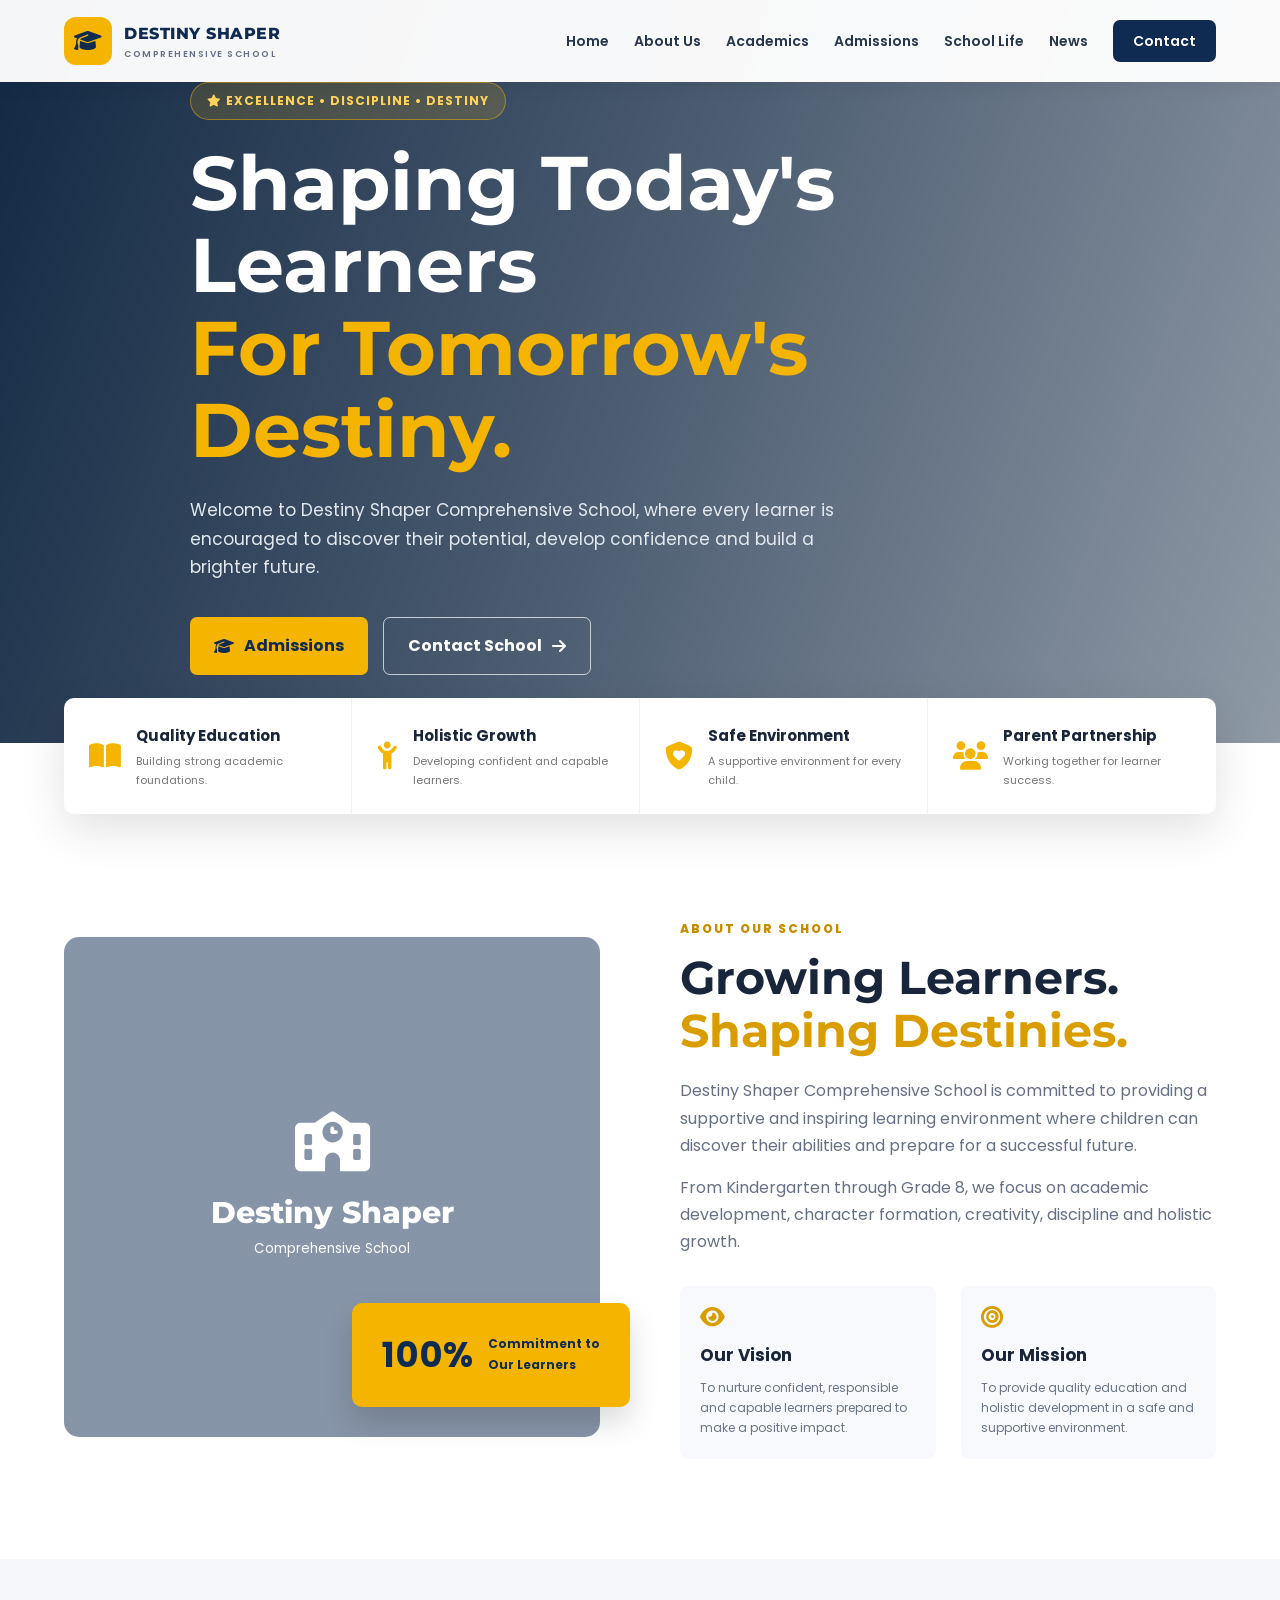
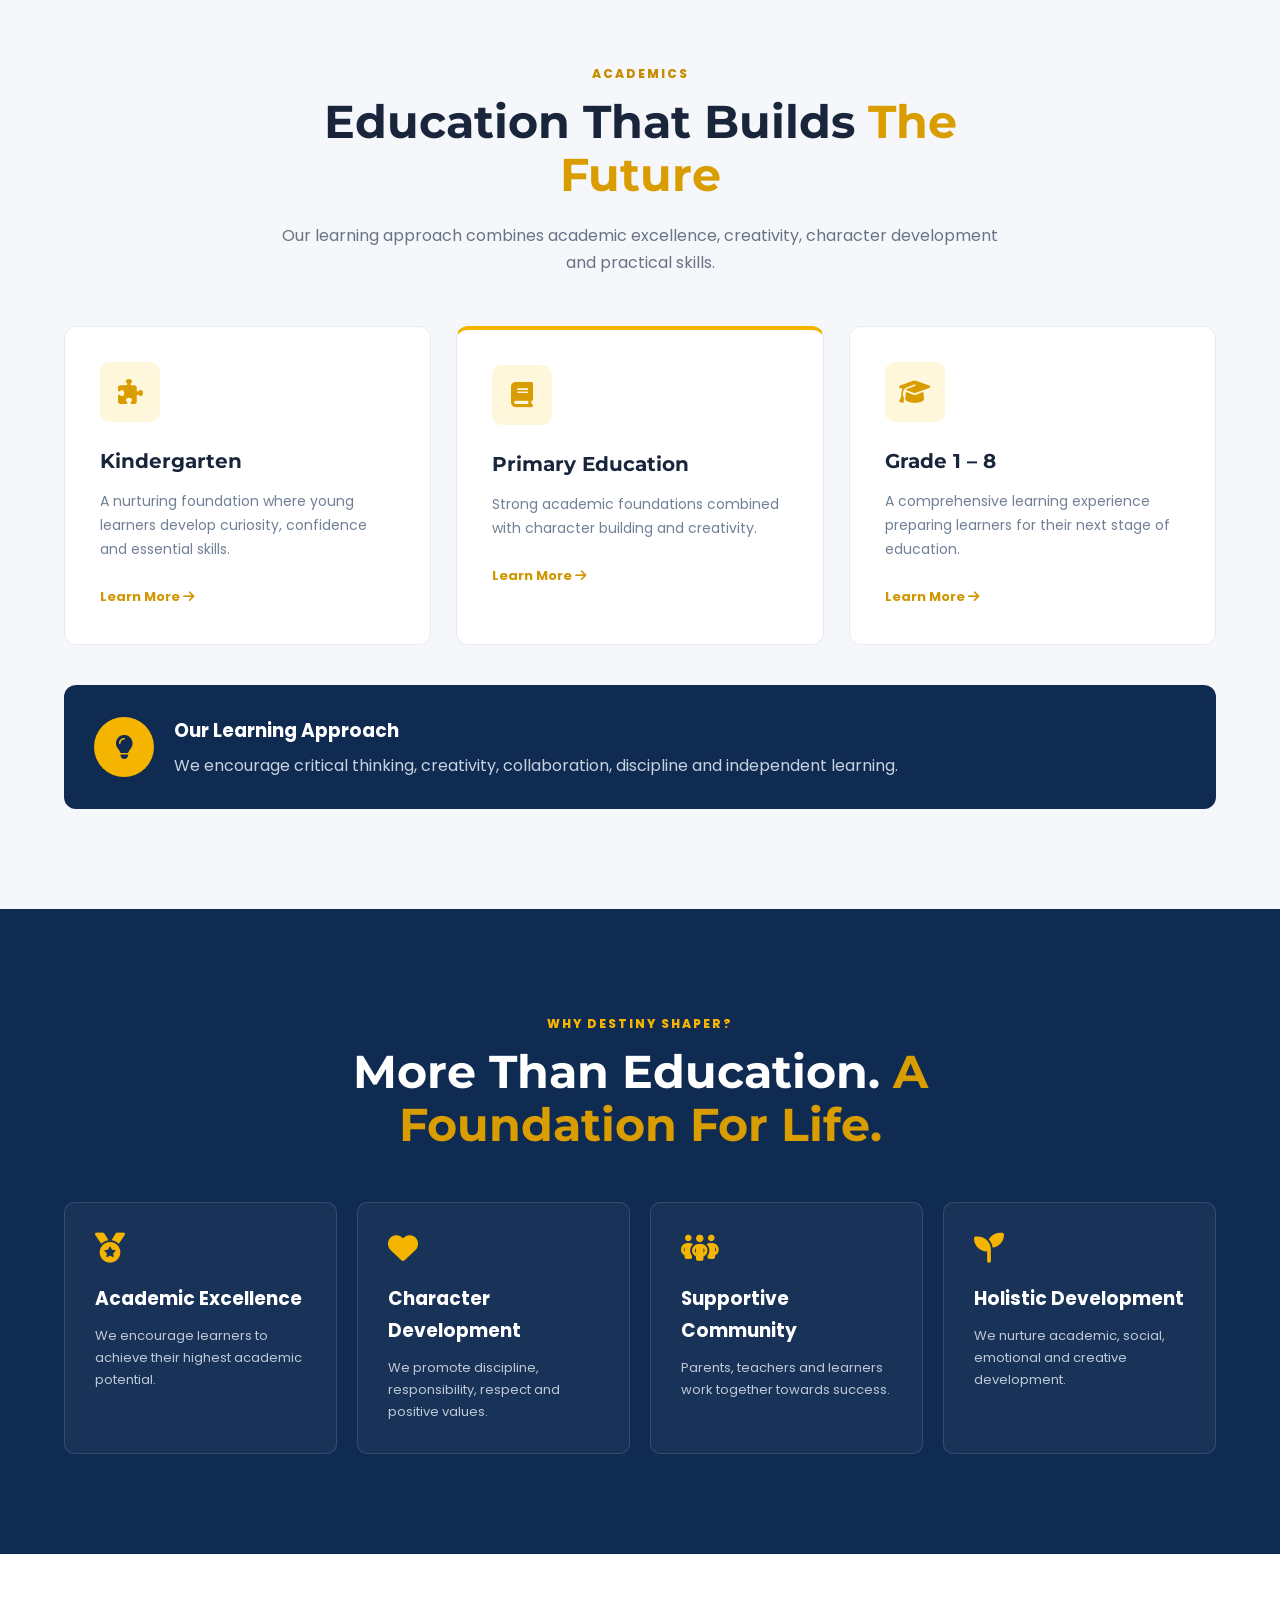
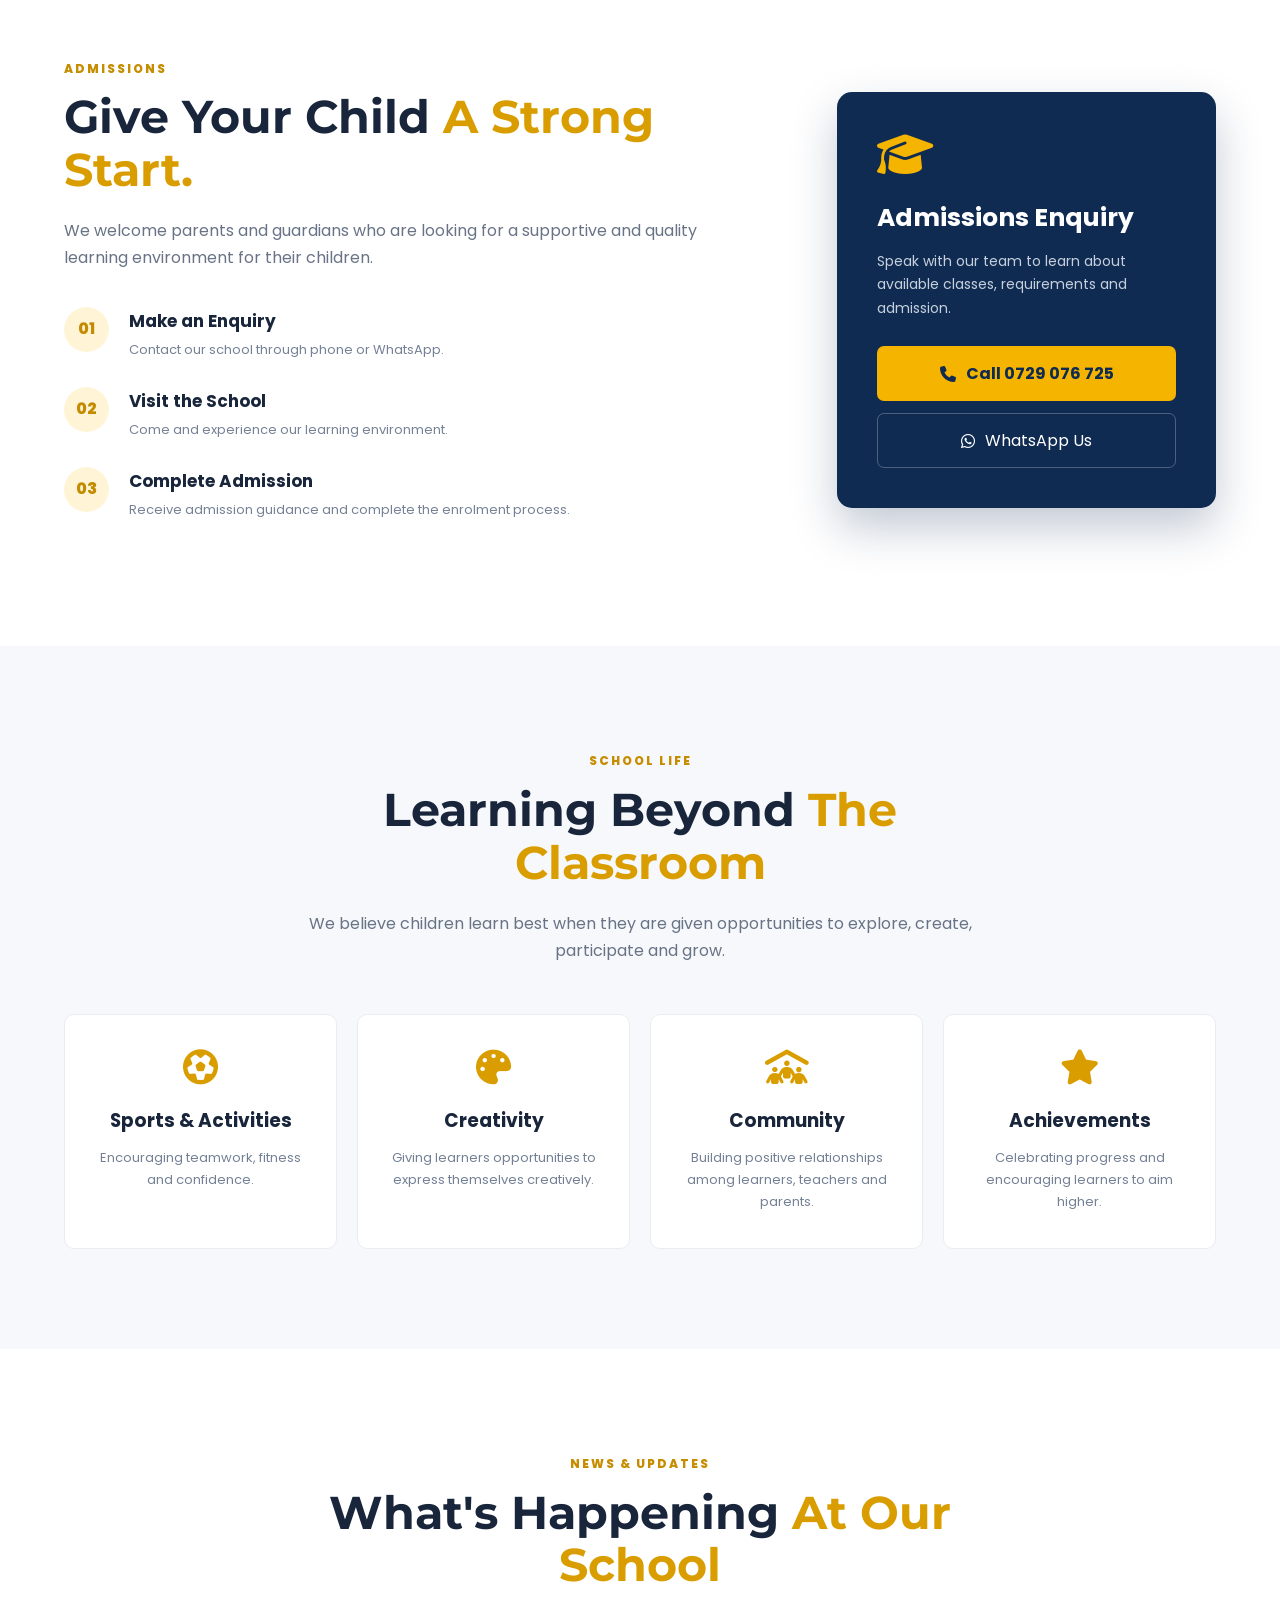
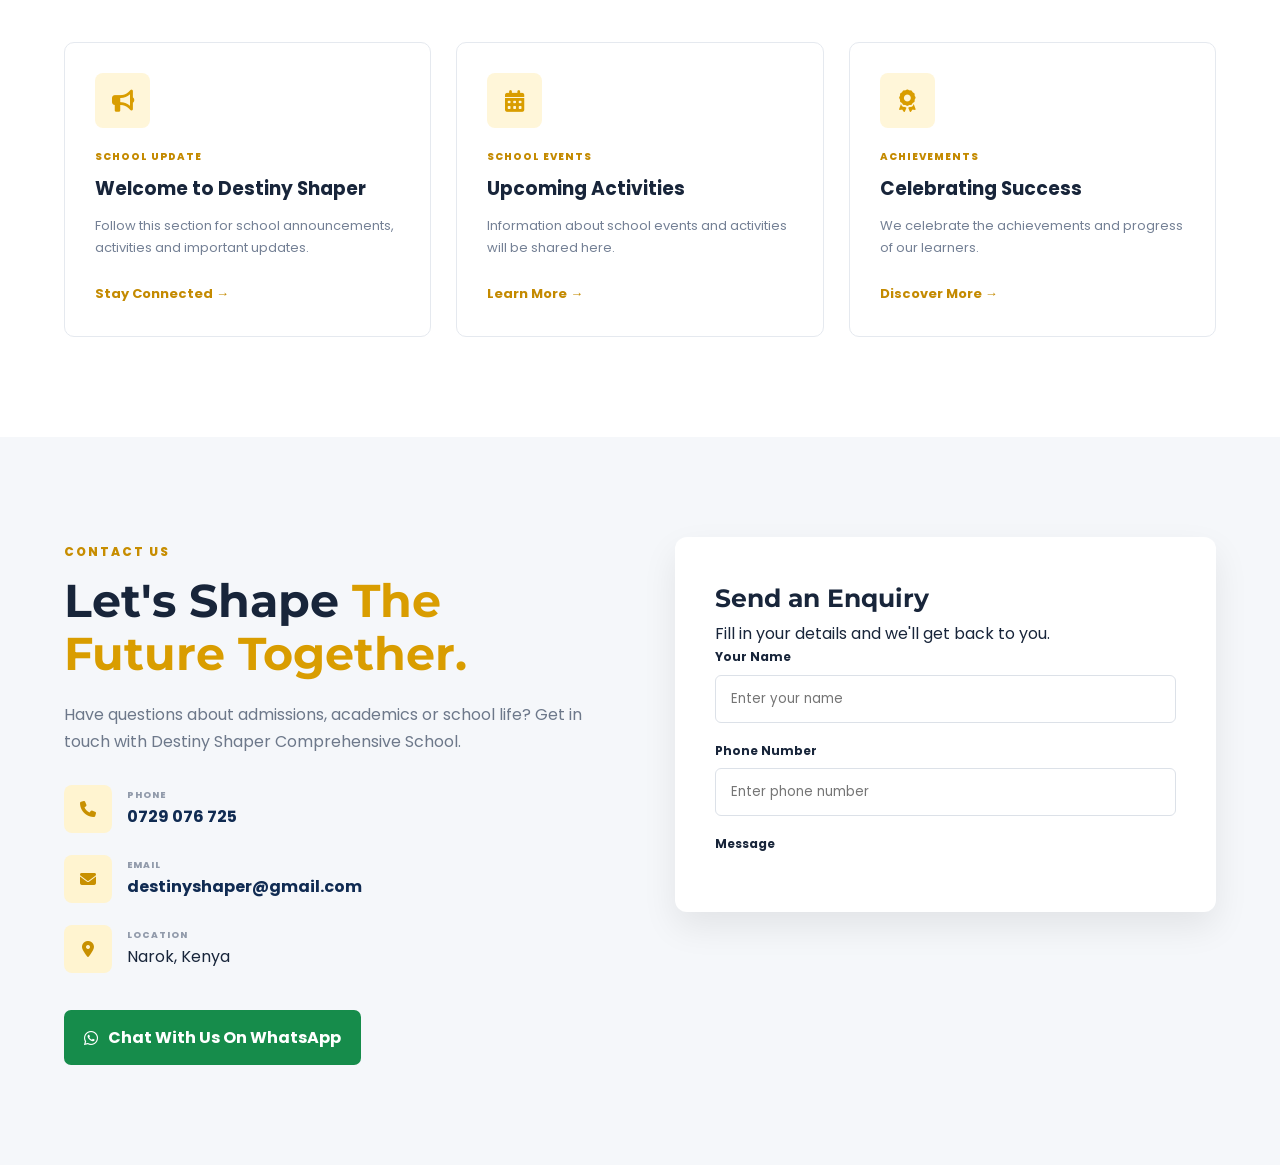
<file: DSS/index.html>
<!DOCTYPE html>
<html lang="en">
<head>
    <meta charset="UTF-8">
    <meta name="viewport" content="width=device-width, initial-scale=1.0">

    <title>Destiny Shaper Comprehensive School | Narok, Kenya</title>

    <meta name="description"
          content="Destiny Shaper Comprehensive School - nurturing confident, disciplined and capable learners from Kindergarten through Grade 8.">

    <link rel="stylesheet" href="style.css">

    <!-- Google Fonts -->
    <link rel="preconnect" href="https://fonts.googleapis.com">
    <link rel="preconnect" href="https://fonts.gstatic.com" crossorigin>

    <link href="https://fonts.googleapis.com/css2?family=Montserrat:wght@400;500;600;700;800&family=Poppins:wght@400;500;600;700&display=swap"
          rel="stylesheet">

    <!-- Icons -->
    <link rel="stylesheet"
          href="https://cdnjs.cloudflare.com/ajax/libs/font-awesome/6.5.2/css/all.min.css">
</head>

<body>

<!-- ================= NAVIGATION ================= -->

<header class="header">

    <nav class="navbar container">

        <a href="#home" class="logo">
            <div class="logo-icon">
                <i class="fa-solid fa-graduation-cap"></i>
            </div>

            <div>
                <span>DESTINY SHAPER</span>
                <small>COMPREHENSIVE SCHOOL</small>
            </div>
        </a>

        <button class="menu-btn" id="menuBtn">
            <i class="fa-solid fa-bars"></i>
        </button>

        <ul class="nav-links" id="navLinks">
            <li><a href="#home">Home</a></li>
            <li><a href="#about">About Us</a></li>
            <li><a href="#academics">Academics</a></li>
            <li><a href="#admissions">Admissions</a></li>
            <li><a href="#life">School Life</a></li>
            <li><a href="#news">News</a></li>
            <li><a href="#contact" class="nav-contact">Contact</a></li>
        </ul>

    </nav>

</header>


<!-- ================= HERO ================= -->
<section class="hero" id="home">

    <div class="hero-overlay"></div>

    <div class="hero-content container">

        <span class="hero-tag">
            <i class="fa-solid fa-star"></i>
            EXCELLENCE • DISCIPLINE • DESTINY
        </span>

        <h1>
            Shaping Today's Learners
            <span>For Tomorrow's Destiny.</span>
        </h1>

        <p>
            Welcome to Destiny Shaper Comprehensive School,
            where every learner is encouraged to discover their potential,
            develop confidence and build a brighter future.
        </p>

        <div class="hero-buttons">

            <a href="#admissions" class="btn btn-primary">
                <i class="fa-solid fa-graduation-cap"></i>
                Admissions
            </a>

            <a href="#contact" class="btn btn-outline">
                Contact School
                <i class="fa-solid fa-arrow-right"></i>
            </a>

        </div>

        <div class="hero-info">

            <div>
                <i class="fa-solid fa-school"></i>
                <span>Kindergarten – Grade 8</span>
            </div>

            <div>
                <i class="fa-solid fa-location-dot"></i>
                <span>Narok, Kenya</span>
            </div>

        </div>

    </div>

</section>


<!-- ================= QUICK FEATURES ================= -->

<section class="quick-section">

    <div class="container quick-grid">

        <div class="quick-card">
            <i class="fa-solid fa-book-open"></i>

            <div>
                <h3>Quality Education</h3>
                <p>Building strong academic foundations.</p>
            </div>
        </div>

        <div class="quick-card">
            <i class="fa-solid fa-child-reaching"></i>

            <div>
                <h3>Holistic Growth</h3>
                <p>Developing confident and capable learners.</p>
            </div>
        </div>

        <div class="quick-card">
            <i class="fa-solid fa-shield-heart"></i>

            <div>
                <h3>Safe Environment</h3>
                <p>A supportive environment for every child.</p>
            </div>
        </div>

        <div class="quick-card">
            <i class="fa-solid fa-users"></i>

            <div>
                <h3>Parent Partnership</h3>
                <p>Working together for learner success.</p>
            </div>
        </div>

    </div>

</section>


<!-- ================= ABOUT ================= -->

<section class="section about" id="about">

    <div class="container two-column">

        <div class="about-image">

            <div class="image-placeholder">
                <i class="fa-solid fa-school"></i>
                <span>Destiny Shaper</span>
                <small>Comprehensive School</small>
            </div>

            <div class="experience-card">
                <strong>100%</strong>
                <span>Commitment to<br>Our Learners</span>
            </div>

        </div>


        <div class="section-content">

            <span class="section-label">ABOUT OUR SCHOOL</span>

            <h2>
                Growing Learners.
                <span>Shaping Destinies.</span>
            </h2>

            <p>
                Destiny Shaper Comprehensive School is committed to
                providing a supportive and inspiring learning environment
                where children can discover their abilities and prepare
                for a successful future.
            </p>

            <p>
                From Kindergarten through Grade 8, we focus on academic
                development, character formation, creativity, discipline
                and holistic growth.
            </p>

            <div class="mission-grid">

                <div>
                    <i class="fa-solid fa-eye"></i>
                    <h3>Our Vision</h3>
                    <p>
                        To nurture confident, responsible and capable
                        learners prepared to make a positive impact.
                    </p>
                </div>

                <div>
                    <i class="fa-solid fa-bullseye"></i>
                    <h3>Our Mission</h3>
                    <p>
                        To provide quality education and holistic development
                        in a safe and supportive environment.
                    </p>
                </div>

            </div>

        </div>

    </div>

</section>


<!-- ================= ACADEMICS ================= -->

<section class="section academics" id="academics">

    <div class="container">

        <div class="section-heading">

            <span class="section-label">ACADEMICS</span>

            <h2>
                Education That Builds
                <span>The Future</span>
            </h2>

            <p>
                Our learning approach combines academic excellence,
                creativity, character development and practical skills.
            </p>

        </div>


        <div class="academic-grid">

            <div class="academic-card">

                <div class="academic-icon">
                    <i class="fa-solid fa-puzzle-piece"></i>
                </div>

                <h3>Kindergarten</h3>

                <p>
                    A nurturing foundation where young learners
                    develop curiosity, confidence and essential skills.
                </p>

                <a href="#contact">
                    Learn More <i class="fa-solid fa-arrow-right"></i>
                </a>

            </div>


            <div class="academic-card featured">

                <div class="academic-icon">
                    <i class="fa-solid fa-book"></i>
                </div>

                <h3>Primary Education</h3>

                <p>
                    Strong academic foundations combined with
                    character building and creativity.
                </p>

                <a href="#contact">
                    Learn More <i class="fa-solid fa-arrow-right"></i>
                </a>

            </div>


            <div class="academic-card">

                <div class="academic-icon">
                    <i class="fa-solid fa-graduation-cap"></i>
                </div>

                <h3>Grade 1 – 8</h3>

                <p>
                    A comprehensive learning experience preparing
                    learners for their next stage of education.
                </p>

                <a href="#contact">
                    Learn More <i class="fa-solid fa-arrow-right"></i>
                </a>

            </div>

        </div>


        <div class="learning-box">

            <div>
                <i class="fa-solid fa-lightbulb"></i>
            </div>

            <div>
                <h3>Our Learning Approach</h3>

                <p>
                    We encourage critical thinking, creativity,
                    collaboration, discipline and independent learning.
                </p>
            </div>

        </div>

    </div>

</section>


<!-- ================= WHY CHOOSE US ================= -->

<section class="why-section">

    <div class="container">

        <div class="section-heading light">

            <span class="section-label">WHY DESTINY SHAPER?</span>

            <h2>
                More Than Education.
                <span>A Foundation For Life.</span>
            </h2>

        </div>


        <div class="why-grid">

            <div class="why-card">
                <i class="fa-solid fa-medal"></i>
                <h3>Academic Excellence</h3>
                <p>
                    We encourage learners to achieve their highest
                    academic potential.
                </p>
            </div>

            <div class="why-card">
                <i class="fa-solid fa-heart"></i>
                <h3>Character Development</h3>
                <p>
                    We promote discipline, responsibility, respect
                    and positive values.
                </p>
            </div>

            <div class="why-card">
                <i class="fa-solid fa-people-group"></i>
                <h3>Supportive Community</h3>
                <p>
                    Parents, teachers and learners work together
                    towards success.
                </p>
            </div>

            <div class="why-card">
                <i class="fa-solid fa-seedling"></i>
                <h3>Holistic Development</h3>
                <p>
                    We nurture academic, social, emotional and
                    creative development.
                </p>
            </div>

        </div>

    </div>

</section>


<!-- ================= ADMISSIONS ================= -->

<section class="section admissions" id="admissions">

    <div class="container admission-wrapper">

        <div class="admission-content">

            <span class="section-label">ADMISSIONS</span>

            <h2>
                Give Your Child
                <span>A Strong Start.</span>
            </h2>

            <p>
                We welcome parents and guardians who are looking for
                a supportive and quality learning environment for
                their children.
            </p>

            <div class="steps">

                <div class="step">

                    <span>01</span>

                    <div>
                        <h3>Make an Enquiry</h3>
                        <p>
                            Contact our school through phone or WhatsApp.
                        </p>
                    </div>

                </div>


                <div class="step">

                    <span>02</span>

                    <div>
                        <h3>Visit the School</h3>
                        <p>
                            Come and experience our learning environment.
                        </p>
                    </div>

                </div>


                <div class="step">

                    <span>03</span>

                    <div>
                        <h3>Complete Admission</h3>
                        <p>
                            Receive admission guidance and complete
                            the enrolment process.
                        </p>
                    </div>

                </div>

            </div>

        </div>


        <div class="admission-card">

            <i class="fa-solid fa-graduation-cap"></i>

            <h3>Admissions Enquiry</h3>

            <p>
                Speak with our team to learn about available classes,
                requirements and admission.
            </p>

            <a href="tel:0729076725" class="btn btn-primary">
                <i class="fa-solid fa-phone"></i>
                Call 0729 076 725
            </a>

            <a href="https://wa.me/254729076725"
               class="whatsapp-btn"
               target="_blank">

                <i class="fa-brands fa-whatsapp"></i>
                WhatsApp Us

            </a>

        </div>

    </div>

</section>


<!-- ================= SCHOOL LIFE ================= -->

<section class="section school-life" id="life">

    <div class="container">

        <div class="section-heading">

            <span class="section-label">SCHOOL LIFE</span>

            <h2>
                Learning Beyond
                <span>The Classroom</span>
            </h2>

            <p>
                We believe children learn best when they are given
                opportunities to explore, create, participate and grow.
            </p>

        </div>


        <div class="life-grid">

            <div class="life-card">

                <i class="fa-solid fa-futbol"></i>

                <h3>Sports & Activities</h3>

                <p>
                    Encouraging teamwork, fitness and confidence.
                </p>

            </div>


            <div class="life-card">

                <i class="fa-solid fa-palette"></i>

                <h3>Creativity</h3>

                <p>
                    Giving learners opportunities to express
                    themselves creatively.
                </p>

            </div>


            <div class="life-card">

                <i class="fa-solid fa-people-roof"></i>

                <h3>Community</h3>

                <p>
                    Building positive relationships among learners,
                    teachers and parents.
                </p>

            </div>


            <div class="life-card">

                <i class="fa-solid fa-star"></i>

                <h3>Achievements</h3>

                <p>
                    Celebrating progress and encouraging learners
                    to aim higher.
                </p>

            </div>

        </div>

    </div>

</section>


<!-- ================= NEWS ================= -->

<section class="section news" id="news">

    <div class="container">

        <div class="section-heading">

            <span class="section-label">NEWS & UPDATES</span>

            <h2>
                What's Happening
                <span>At Our School</span>
            </h2>

        </div>


        <div class="news-grid">

            <article class="news-card">

                <div class="news-icon">
                    <i class="fa-solid fa-bullhorn"></i>
                </div>

                <div class="news-date">
                    SCHOOL UPDATE
                </div>

                <h3>Welcome to Destiny Shaper</h3>

                <p>
                    Follow this section for school announcements,
                    activities and important updates.
                </p>

                <a href="#contact">
                    Stay Connected →
                </a>

            </article>


            <article class="news-card">

                <div class="news-icon">
                    <i class="fa-solid fa-calendar-days"></i>
                </div>

                <div class="news-date">
                    SCHOOL EVENTS
                </div>

                <h3>Upcoming Activities</h3>

                <p>
                    Information about school events and activities
                    will be shared here.
                </p>

                <a href="#contact">
                    Learn More →
                </a>

            </article>


            <article class="news-card">

                <div class="news-icon">
                    <i class="fa-solid fa-award"></i>
                </div>

                <div class="news-date">
                    ACHIEVEMENTS
                </div>

                <h3>Celebrating Success</h3>

                <p>
                    We celebrate the achievements and progress
                    of our learners.
                </p>

                <a href="#contact">
                    Discover More →
                </a>

            </article>

        </div>

    </div>

</section>


<!-- ================= CONTACT ================= -->

<section class="contact-section" id="contact">

    <div class="container contact-wrapper">

        <div class="contact-info">

            <span class="section-label">CONTACT US</span>

            <h2>
                Let's Shape
                <span>The Future Together.</span>
            </h2>

            <p>
                Have questions about admissions, academics or
                school life? Get in touch with Destiny Shaper
                Comprehensive School.
            </p>


            <div class="contact-item">

                <div class="contact-icon">
                    <i class="fa-solid fa-phone"></i>
                </div>

                <div>
                    <small>PHONE</small>
                    <a href="tel:0729076725">
                        0729 076 725
                    </a>
                </div>

            </div>


            <div class="contact-item">

                <div class="contact-icon">
                    <i class="fa-solid fa-envelope"></i>
                </div>

                <div>
                    <small>EMAIL</small>
                    <a href="mailto:destinyshaper@gmail.com">
                        destinyshaper@gmail.com
                    </a>
                </div>

            </div>


            <div class="contact-item">

                <div class="contact-icon">
                    <i class="fa-solid fa-location-dot"></i>
                </div>

                <div>
                    <small>LOCATION</small>
                    <p>Narok, Kenya</p>
                </div>

            </div>


            <a href="https://wa.me/254729076725"
               target="_blank"
               class="whatsapp-large">

                <i class="fa-brands fa-whatsapp"></i>

                Chat With Us On WhatsApp

            </a>

        </div>


        <div class="contact-form-container">

            <form id="contactForm">

                <h3>Send an Enquiry</h3>

                <p>
                    Fill in your details and we'll get back to you.
                </p>

                <div class="form-group">

                    <label>Your Name</label>

                    <input
                        type="text"
                        id="name"
                        placeholder="Enter your name"
                        required
                    >

                </div>


                <div class="form-group">

                    <label>Phone Number</label>

                    <input
                        type="tel"
                        id="phone"
                        placeholder="Enter phone number"
                        required
                    >

                </div>


                <div class="form-group">

                    <label>Message</label>

                    <textarea
                        id="message"
</file>
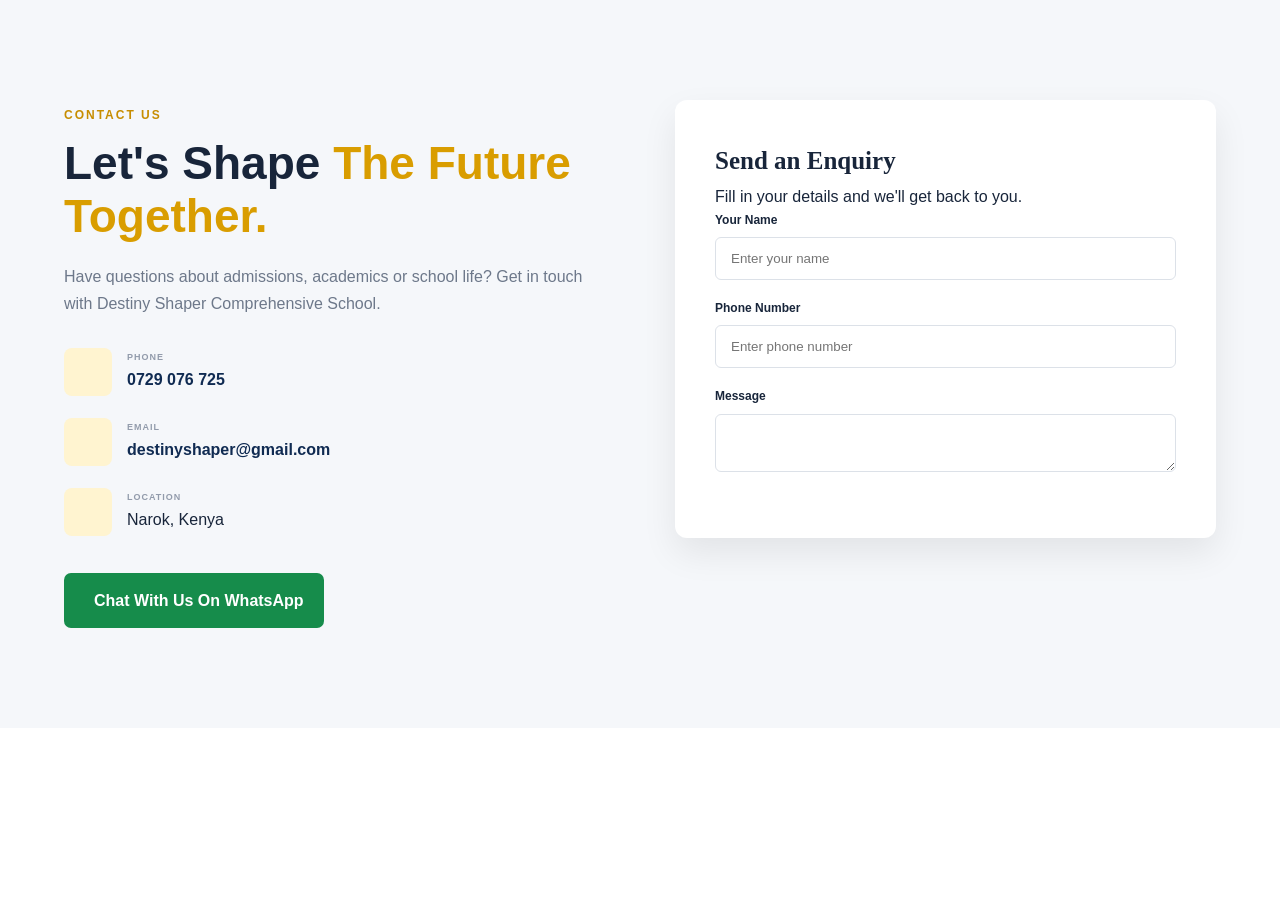
<file: DSS/contact.html>
<!DOCTYPE html>
<html lang="en">
<head>
    <meta charset="UTF-8">
    <meta name="viewport" content="width=device-width, initial-scale=1.0">
  <title>Destiny Shaper Comprehensive School | Narok, Kenya</title>
  <link rel="stylesheet" href="style.css">
</head>
<body>
    <!-- ================= CONTACT ================= -->

<section class="contact-section" id="contact">

    <div class="container contact-wrapper">

        <div class="contact-info">

            <span class="section-label">CONTACT US</span>

            <h2>
                Let's Shape
                <span>The Future Together.</span>
            </h2>

            <p>
                Have questions about admissions, academics or
                school life? Get in touch with Destiny Shaper
                Comprehensive School.
            </p>


            <div class="contact-item">

                <div class="contact-icon">
                    <i class="fa-solid fa-phone"></i>
                </div>

                <div>
                    <small>PHONE</small>
                    <a href="tel:0729076725">
                        0729 076 725
                    </a>
                </div>

            </div>


            <div class="contact-item">

                <div class="contact-icon">
                    <i class="fa-solid fa-envelope"></i>
                </div>

                <div>
                    <small>EMAIL</small>
                    <a href="mailto:destinyshaper@gmail.com">
                        destinyshaper@gmail.com
                    </a>
                </div>

            </div>


            <div class="contact-item">

                <div class="contact-icon">
                    <i class="fa-solid fa-location-dot"></i>
                </div>

                <div>
                    <small>LOCATION</small>
                    <p>Narok, Kenya</p>
                </div>

            </div>


            <a href="https://wa.me/254729076725"
               target="_blank"
               class="whatsapp-large">

                <i class="fa-brands fa-whatsapp"></i>

                Chat With Us On WhatsApp

            </a>

        </div>


        <div class="contact-form-container">

            <form id="contactForm">

                <h3>Send an Enquiry</h3>

                <p>
                    Fill in your details and we'll get back to you.
                </p>

                <div class="form-group">

                    <label>Your Name</label>

                    <input
                        type="text"
                        id="name"
                        placeholder="Enter your name"
                        required
                    >

                </div>


                <div class="form-group">

                    <label>Phone Number</label>

                    <input
                        type="tel"
                        id="phone"
                        placeholder="Enter phone number"
                        required
                    >

                </div>


                <div class="form-group">

                    <label>Message</label>

                    <textarea
                        id="message"></textarea>
</body>
</html>
</file>
<file: DSS/style.css>
/* =========================================
   DESTINY SHAPER COMPREHENSIVE SCHOOL
   PROFESSIONAL SCHOOL WEBSITE
========================================= */

* {
    margin: 0;
    padding: 0;
    box-sizing: border-box;
}

html {
    scroll-behavior: smooth;
}

body {
    font-family: "Poppins", sans-serif;
    color: #18253a;
    background: #ffffff;
    line-height: 1.7;
}

.container {
    width: 90%;
    max-width: 1200px;
    margin: auto;
}

a {
    text-decoration: none;
}

ul {
    list-style: none;
}


/* =========================================
   NAVBAR
========================================= */

.header {
    position: fixed;
    top: 0;
    left: 0;
    width: 100%;
    z-index: 1000;
    background: rgba(255,255,255,0.96);
    box-shadow: 0 2px 20px rgba(0,0,0,0.08);
}

.navbar {
    height: 82px;
    display: flex;
    align-items: center;
    justify-content: space-between;
}

.logo {
    display: flex;
    align-items: center;
    gap: 12px;
    color: #102b52;
}

.logo-icon {
    width: 48px;
    height: 48px;
    background: #f5b400;
    color: #102b52;
    display: flex;
    align-items: center;
    justify-content: center;
    border-radius: 12px;
    font-size: 22px;
}

.logo span {
    display: block;
    font-family: "Montserrat", sans-serif;
    font-weight: 800;
    font-size: 16px;
    letter-spacing: 0.5px;
}

.logo small {
    display: block;
    color: #667085;
    font-size: 9px;
    font-weight: 600;
    letter-spacing: 1.5px;
}

.nav-links {
    display: flex;
    align-items: center;
    gap: 25px;
}

.nav-links a {
    color: #26364d;
    font-size: 14px;
    font-weight: 600;
    transition: 0.3s;
}

.nav-links a:hover {
    color: #f0a900;
}

.nav-contact {
    background: #102b52;
    color: white !important;
    padding: 11px 20px;
    border-radius: 7px;
}

.menu-btn {
    display: none;
    border: none;
    background: none;
    font-size: 25px;
    color: #102b52;
}


/* =========================================
   HERO
========================================= */

.hero {
    min-height: 720px;
    padding-top: 82px;

    background:
        linear-gradient(
            110deg,
            rgba(8,31,59,0.96),
            rgba(8,31,59,0.72),
            rgba(8,31,59,0.45)
        ),
        url("https://images.unsplash.com/photo-1509062522246-3755977927d7?auto=format&fit=crop&w=1800&q=85");

    background-size: cover;
    background-position: center;

    display: flex;
    align-items: center;
    position: relative;
}

.hero-content {
    color: white;
    max-width: 900px;
}

.hero-tag {
    display: inline-block;
    padding: 8px 16px;
    background: rgba(245,180,0,0.15);
    border: 1px solid rgba(245,180,0,0.5);
    color: #ffd35a;
    border-radius: 50px;
    font-size: 12px;
    font-weight: 700;
    letter-spacing: 1px;
    margin-bottom: 22px;
}

.hero h1 {
    font-family: "Montserrat", sans-serif;
    font-size: clamp(42px, 6vw, 76px);
    line-height: 1.08;
    max-width: 850px;
    margin-bottom: 25px;
}

.hero h1 span {
    display: block;
    color: #f5b400;
}

.hero p {
    max-width: 650px;
    font-size: 17px;
    color: #e4e9ef;
    margin-bottom: 35px;
}

.hero-buttons {
    display: flex;
    gap: 15px;
    flex-wrap: wrap;
}

.btn {
    display: inline-flex;
    align-items: center;
    justify-content: center;
    gap: 10px;
    padding: 14px 24px;
    border-radius: 7px;
    font-weight: 700;
    border: none;
    cursor: pointer;
    transition: 0.3s;
}

.btn-primary {
    background: #f5b400;
    color: #102b52;
}

.btn-primary:hover {
    transform: translateY(-3px);
    background: #ffc526;
}

.btn-outline {
    border: 1px solid rgba(255,255,255,0.7);
    color: white;
}

.btn-outline:hover {
    background: white;
    color: #102b52;
}

.hero-info {
    display: flex;
    gap: 35px;
    margin-top: 45px;
}

.hero-info div {
    display: flex;
    align-items: center;
    gap: 10px;
    font-size: 14px;
}

.hero-info i {
    color: #f5b400;
}


/* =========================================
   QUICK SECTION
========================================= */

.quick-section {
    margin-top: -45px;
    position: relative;
    z-index: 5;
}

.quick-grid {
    background: white;
    box-shadow: 0 15px 45px rgba(0,0,0,0.12);
    border-radius: 10px;
    display: grid;
    grid-template-columns: repeat(4,1fr);
    overflow: hidden;
}

.quick-card {
    padding: 25px;
    display: flex;
    gap: 15px;
    align-items: center;
    border-right: 1px solid #edf0f4;
}

.quick-card:last-child {
    border: none;
}

.quick-card > i {
    font-size: 28px;
    color: #f5b400;
}

.quick-card h3 {
    font-size: 15px;
    margin-bottom: 3px;
}

.quick-card p {
    color: #777;
    font-size: 11px;
}


/* =========================================
   GENERAL SECTIONS
========================================= */

.section {
    padding: 100px 0;
}

.section-label {
    display: inline-block;
    color: #c78d00;
    font-size: 12px;
    font-weight: 800;
    letter-spacing: 2px;
    margin-bottom: 12px;
}

.section h2,
.section-heading h2,
.contact-info h2 {
    font-family: "Montserrat", sans-serif;
    font-size: clamp(30px, 4vw, 46px);
    line-height: 1.15;
    margin-bottom: 20px;
}

.section h2 span,
.section-heading h2 span,
.contact-info h2 span {
    color: #d99d00;
}

.section-content > p {
    color: #667085;
    margin-bottom: 15px;
}

.two-column {
    display: grid;
    grid-template-columns: 1fr 1fr;
    gap: 80px;
    align-items: center;
}


/* =========================================
   ABOUT
========================================= */

.about-image {
    position: relative;
}

.image-placeholder {
    height: 500px;

    background:
        linear-gradient(
            rgba(16,43,82,0.5),
            rgba(16,43,82,0.5)
        ),
        url("https://images.unsplash.com/photo-1523050854058-8df90110c9f1?auto=format&fit=crop&w=900&q=80");

    background-size: cover;
    background-position: center;

    border-radius: 15px;

    display: flex;
    flex-direction: column;
    align-items: center;
    justify-content: center;

    color: white;
}

.image-placeholder i {
    font-size: 60px;
    margin-bottom: 15px;
}

.image-placeholder span {
    font-family: "Montserrat";
    font-size: 30px;
    font-weight: 800;
}

.experience-card {
    position: absolute;
    bottom: 30px;
    right: -30px;
    background: #f5b400;
    color: #102b52;
    padding: 22px 30px;
    border-radius: 10px;
    display: flex;
    align-items: center;
    gap: 15px;
    box-shadow: 0 15px 30px rgba(0,0,0,0.15);
}

.experience-card strong {
    font-size: 35px;
}

.experience-card span {
    font-size: 12px;
    font-weight: 700;
}

.mission-grid {
    margin-top: 30px;
    display: grid;
    grid-template-columns: 1fr 1fr;
    gap: 25px;
}

.mission-grid div {
    padding: 20px;
    background: #f7f9fc;
    border-radius: 8px;
}

.mission-grid i {
    color: #d99d00;
    font-size: 22px;
}

.mission-grid h3 {
    margin: 8px 0;
    font-size: 17px;
}

.mission-grid p {
    font-size: 12px;
    color: #697586;
}


/* =========================================
   ACADEMICS
========================================= */

.academics {
    background: #f5f7fa;
}

.section-heading {
    text-align: center;
    max-width: 720px;
    margin: 0 auto 50px;
}

.section-heading p {
    color: #687386;
}

.academic-grid {
    display: grid;
    grid-template-columns: repeat(3,1fr);
    gap: 25px;
}

.academic-card {
    background: white;
    padding: 35px;
    border-radius: 12px;
    border: 1px solid #e8ecf2;
    transition: 0.3s;
}

.academic-card:hover {
    transform: translateY(-8px);
    box-shadow: 0 15px 35px rgba(0,0,0,0.08);
}

.academic-card.featured {
    border-top: 4px solid #f5b400;
}

.academic-icon {
    width: 60px;
    height: 60px;
    border-radius: 10px;
    background: #fff7dc;
    color: #d99d00;
    display: flex;
    align-items: center;
    justify-content: center;
    font-size: 25px;
    margin-bottom: 22px;
}

.academic-card h3 {
    font-family: "Montserrat";
    font-size: 20px;
    margin-bottom: 12px;
}

.academic-card p {
    color: #718096;
    font-size: 14px;
    margin-bottom: 20px;
}

.academic-card a {
    color: #d19600;
    font-weight: 700;
    font-size: 13px;
}

.learning-box {
    margin-top: 40px;
    background: #102b52;
    color: white;
    padding: 30px;
    border-radius: 12px;
    display: flex;
    align-items: center;
    gap: 20px;
}

.learning-box > div:first-child {
    width: 60px;
    height: 60px;
    background: #f5b400;
    color: #102b52;
    border-radius: 50%;
    display: flex;
    align-items: center;
    justify-content: center;
    font-size: 24px;
}

.learning-box h3 {
    margin-bottom: 5px;
}

.learning-box p {
    color: #c8d2df;
}


/* =========================================
   WHY US
========================================= */

.why-section {
    padding: 100px 0;
    background: #102b52;
    color: white;
}

.light .section-label {
    color: #f5b400;
}

.light h2 {
    color: white;
}

.why-grid {
    display: grid;
    grid-template-columns: repeat(4,1fr);
    gap: 20px;
}

.why-card {
    padding: 30px;
    border: 1px solid rgba(255,255,255,0.12);
    border-radius: 10px;
    background: rgba(255,255,255,0.04);
    transition: 0.3s;
}

.why-card:hover {
    background: rgba(255,255,255,0.08);
    transform: translateY(-5px);
}

.why-card i {
    color: #f5b400;
    font-size: 30px;
    margin-bottom: 20px;
}

.why-card h3 {
    margin-bottom: 10px;
}

.why-card p {
    color: #bdc9d7;
    font-size: 13px;
}


/* =========================================
   ADMISSIONS
========================================= */

.admission-wrapper {
    display: grid;
    grid-template-columns: 1.3fr 0.7fr;
    gap: 70px;
    align-items: center;
}

.admission-content > p {
    color: #687386;
    max-width: 650px;
}

.steps {
    margin-top: 35px;
}

.step {
    display: flex;
    gap: 20px;
    margin-bottom: 25px;
}

.step > span {
    min-width: 45px;
    height: 45px;
    background: #fff5d6;
    color: #c48a00;
    display: flex;
    align-items: center;
    justify-content: center;
    border-radius: 50%;
    font-weight: 800;
}

.step h3 {
    font-size: 17px;
    margin-bottom: 4px;
}

.step p {
    font-size: 13px;
    color: #758195;
}

.admission-card {
    background: #102b52;
    color: white;
    padding: 40px;
    border-radius: 15px;
    box-shadow: 0 20px 45px rgba(16,43,82,0.25);
}

.admission-card > i {
    font-size: 45px;
    color: #f5b400;
    margin-bottom: 20px;
}

.admission-card h3 {
    font-size: 25px;
    margin-bottom: 10px;
}

.admission-card p {
    color: #c6d0dc;
    margin-bottom: 25px;
    font-size: 14px;
}

.admission-card .btn {
    width: 100%;
}

.whatsapp-btn {
    display: flex;
    align-items: center;
    justify-content: center;
    gap: 10px;
    width: 100%;
    margin-top: 12px;
    padding: 13px;
    border-radius: 7px;
    color: white;
    border: 1px solid rgba(255,255,255,0.25);
}

.whatsapp-btn:hover {
    background: rgba(255,255,255,0.08);
}


/* =========================================
   SCHOOL LIFE
========================================= */

.school-life {
    background: #f6f8fb;
}

.life-grid {
    display: grid;
    grid-template-columns: repeat(4,1fr);
    gap: 20px;
}

.life-card {
    background: white;
    padding: 35px 25px;
    text-align: center;
    border-radius: 10px;
    border: 1px solid #e9edf2;
    transition: 0.3s;
}

.life-card:hover {
    transform: translateY(-7px);
    box-shadow: 0 15px 30px rgba(0,0,0,0.07);
}

.life-card i {
    color: #d99d00;
    font-size: 35px;
    margin-bottom: 20px;
}

.life-card h3 {
    margin-bottom: 10px;
}

.life-card p {
    color: #738095;
    font-size: 13px;
}


/* =========================================
   NEWS
========================================= */

.news-grid {
    display: grid;
    grid-template-columns: repeat(3,1fr);
    gap: 25px;
}

.news-card {
    border: 1px solid #e5e9ef;
    padding: 30px;
    border-radius: 10px;
    transition: 0.3s;
}

.news-card:hover {
    transform: translateY(-5px);
    box-shadow: 0 15px 30px rgba(0,0,0,0.07);
}

.news-icon {
    width: 55px;
    height: 55px;
    background: #fff6d9;
    color: #d99d00;
    display: flex;
    align-items: center;
    justify-content: center;
    border-radius: 8px;
    font-size: 22px;
    margin-bottom: 20px;
}

.news-date {
    font-size: 10px;
    color: #c48a00;
    font-weight: 800;
    letter-spacing: 1px;
}

.news-card h3 {
    margin: 8px 0 10px;
}

.news-card p {
    font-size: 13px;
    color: #748095;
    margin-bottom: 20px;
}

.news-card a {
    color: #c48a00;
    font-size: 13px;
    font-weight: 700;
}


/* =========================================
   CONTACT
========================================= */

.contact-section {
    background: #f5f7fa;
    padding: 100px 0;
}

.contact-wrapper {
    display: grid;
    grid-template-columns: 1fr 1fr;
    gap: 70px;
    align-items: start;
}

.contact-info > p {
    color: #6d788a;
    margin-bottom: 30px;
}

.contact-item {
    display: flex;
    align-items: center;
    gap: 15px;
    margin: 22px 0;
}

.contact-icon {
    width: 48px;
    height: 48px;
    border-radius: 8px;
    background: #fff4d0;
    color: #c89000;
    display: flex;
    align-items: center;
    justify-content: center;
}

.contact-item small {
    display: block;
    color: #929bab;
    font-size: 9px;
    font-weight: 800;
    letter-spacing: 1px;
}

.contact-item a {
    color: #102b52;
    font-weight: 700;
}

.contact-item p {
    margin: 0;
}

.whatsapp-large {
    display: inline-flex;
    align-items: center;
    gap: 10px;
    padding: 14px 20px;
    background: #168c4b;
    color: white;
    border-radius: 7px;
    font-weight: 700;
    margin-top: 15px;
}

.contact-form-container {
    background: white;
    padding: 40px;
    border-radius: 12px;
    box-shadow: 0 15px 35px rgba(0,0,0,0.08);
}

.contact-form-container h3 {
    font-family: "Montserrat";
    font-size: 25px;
}

.contact-form-container > p {
    color: #758195;
    font-size: 13px;
    margin-bottom: 25px;
}

.form-group {
    margin-bottom: 18px;
}

.form-group label {
    display: block;
    font-size: 12px;
    font-weight: 700;
    margin-bottom: 7px;
}

.form-group input,
.form-group textarea {
    width: 100%;
    padding: 13px 15px;
    border: 1px solid #dce1e8;
    border-radius: 6px;
    outline: none;
    font-family: inherit;
    transition: 0.3s;
}

.form-group input:focus,
.form-group textarea:focus {
    border-color: #d9a000;
    box-shadow: 0 0 0 3px rgba(217,160,0,0.1);
}

.full-btn {
    width: 100%;
}


/* =========================================
   FOOTER
========================================= */

.footer {
    background: #0b1f38;
    color: white;
    padding-top: 65px;
}

.footer-grid {
    display: grid;
    grid-template-columns: 1.5fr 1fr 1fr 1.2fr;
    gap: 45px;
    padding-bottom: 50px;
}

.footer-brand p {
    color: #aab7c8;
    font-size: 13px;
    margin-top: 20px;
    max-width: 350px;
}

.footer-logo {
    color: white;
}

.footer-grid h3 {
    font-size: 16px;
    margin-bottom: 18px;
}

.footer-links li {
    margin: 9px 0;
}

.footer-links a {
    color: #aab7c8;
    font-size: 13px;
}

.footer-links a:hover {
    color: #f5b400;
}

.footer-grid > div:last-child p {
    color: #aab7c8;
    font-size: 12px;
    margin: 10px 0;
}

.footer-grid > div:last-child i {
    color: #f5b400;
    width: 20px;
}

.footer-bottom {
    border-top: 1px solid rgba(255,255,255,0.1);
    width: 90%;
    max-width: 1200px;
    margin: auto;
    padding: 20px 0;
    display: flex;
    justify-content: space-between;
    color: #7f8da1;
    font-size: 11px;
}


/* =========================================
   FLOATING WHATSAPP
========================================= */

.floating-whatsapp {
    position: fixed;
    right: 22px;
    bottom: 22px;
    width: 58px;
    height: 58px;
    border-radius: 50%;
    background: #19a55a;
    color: white;
    display: flex;
    align-items: center;
    justify-content: center;
    font-size: 28px;
    z-index: 999;
    box-shadow: 0 8px 25px rgba(0,0,0,0.25);
    animation: pulse 2s infinite;
}

@keyframes pulse {

    0% {
        box-shadow: 0 0 0 0 rgba(25,165,90,0.5);
    }

    70% {
        box-shadow: 0 0 0 15px rgba(25,165,90,0);
    }

    100% {
        box-shadow: 0 0 0 0 rgba(25,165,90,0);
    }

}


/* =========================================
   RESPONSIVE DESIGN
========================================= */

@media (max-width: 1000px) {

    .nav-links {
        gap: 14px;
    }

    .quick-grid {
        grid-template-columns: repeat(2,1fr);
    }

    .academic-grid,
    .news-grid {
        grid-template-columns: repeat(2,1fr);
    }

    .why-grid,
    .life-grid {
        grid-template-columns: repeat(2,1fr);
    }

    .footer-grid {
        grid-template-columns: repeat(2,1fr);
    }

}


@media (max-width: 768px) {

    .navbar {
        height: 72px;
    }

    .menu-btn {
        display: block;
    }

    .nav-links {
        position: absolute;
        top: 72px;
        left: 0;
        width: 100%;
        background: white;
        display: none;
        flex-direction: column;
        align-items: stretch;
        padding: 20px;
        box-shadow: 0 10px 20px rgba(0,0,0,0.1);
    }

    .nav-links.active {
        display: flex;
    }

    .nav-links a {
        display: block;
        padding: 10px;
    }

    .hero {
        min-height: 680px;
    }

    .hero h1 {
        font-size: 43px;
    }

    .hero-info {
        flex-direction: column;
        gap: 10px;
    }

    .quick-section {
        margin-top: 0;
        padding: 20px 0;
    }

    .quick-grid {
        grid-template-columns: 1fr;
    }

    .quick-card {
        border-right: none;
        border-bottom: 1px solid #edf0f4;
    }

    .two-column,
    .admission-wrapper,
    .contact-wrapper {
        grid-template-columns: 1fr;
        gap: 45px;
    }

    .image-placeholder {
        height: 400px;
    }

    .experience-card {
        right: 10px;
    }

    .academic-grid,
    .news-grid {
        grid-template-columns: 1fr;
    }

    .why-grid,
    .life-grid {
        grid-template-columns: 1fr 1fr;
    }

    .mission-grid {
        grid-template-columns: 1fr;
    }

}


@media (max-width: 500px) {

    .container {
        width: 92%;
    }

    .logo span {
        font-size: 13px;
    }

    .logo small {
        font-size: 7px;
    }

    .hero h1 {
        font-size: 38px;
    }

    .hero p {
        font-size: 14px;
    }

    .hero-buttons {
        flex-direction: column;
        align-items: stretch;
    }

    .hero-buttons .btn {
        width: 100%;
    }

    .section {
        padding: 70px 0;
    }

    .why-grid,
    .life-grid {
        grid-template-columns: 1fr;
    }

    .footer-grid {
        grid-template-columns: 1fr;
    }

    .footer-bottom {
        flex-direction: column;
        gap: 8px;
    }

    .contact-form-container {
        padding: 25px;
    }

}
</file>
